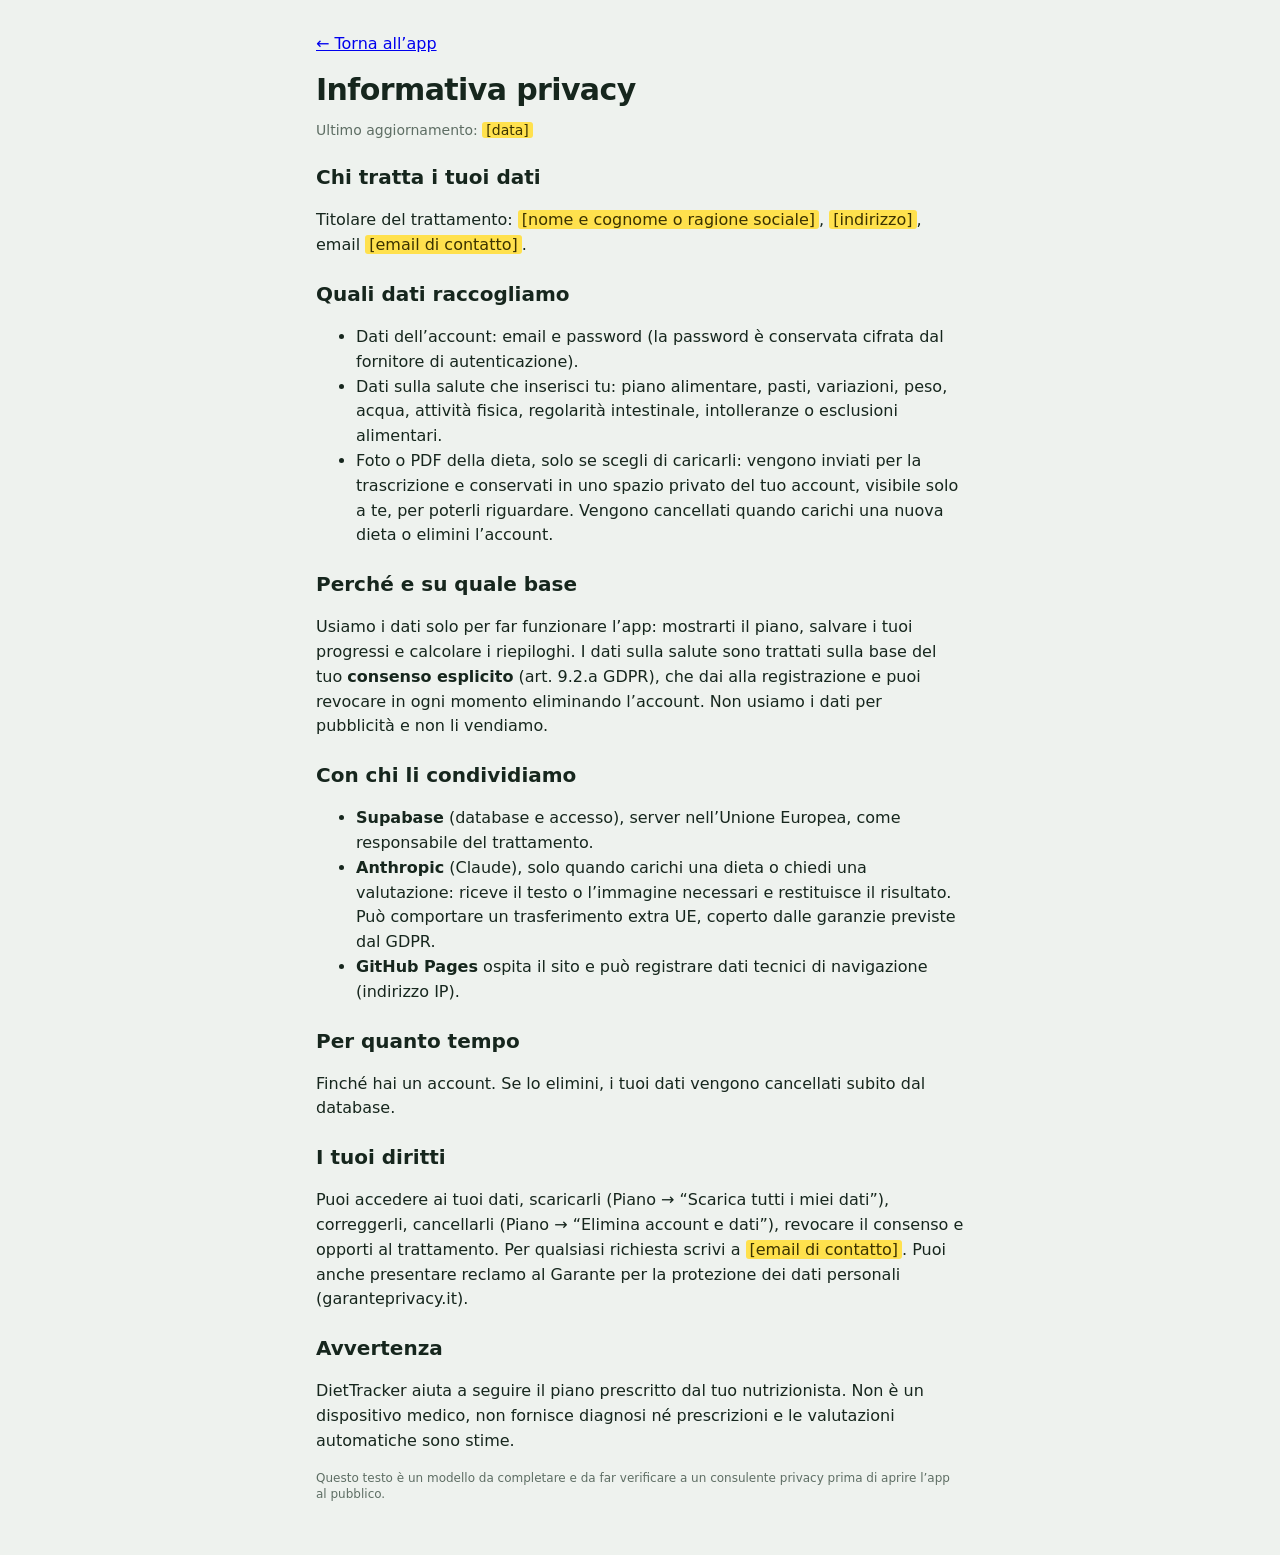
<file: privacy.html>
<!DOCTYPE html>
<html lang="it"><head><meta charset="utf-8"><meta name="viewport" content="width=device-width, initial-scale=1">
<title>Informativa privacy · DietTracker</title><link rel="stylesheet" href="style.css">
<style>main{max-width:680px}h2{margin:22px 0 6px}p,li{line-height:1.55}.todo{background:var(--hl);color:var(--hl-ink);padding:0 4px;border-radius:3px}</style></head>
<body class="nonav"><main>
<p><a href="./">← Torna all’app</a></p>
<h1>Informativa privacy</h1>
<p class="sub">Ultimo aggiornamento: <span class="todo">[data]</span></p>

<h2>Chi tratta i tuoi dati</h2>
<p>Titolare del trattamento: <span class="todo">[nome e cognome o ragione sociale]</span>, <span class="todo">[indirizzo]</span>, email <span class="todo">[email di contatto]</span>.</p>

<h2>Quali dati raccogliamo</h2>
<ul>
<li>Dati dell’account: email e password (la password è conservata cifrata dal fornitore di autenticazione).</li>
<li>Dati sulla salute che inserisci tu: piano alimentare, pasti, variazioni, peso, acqua, attività fisica, regolarità intestinale, intolleranze o esclusioni alimentari.</li>
<li>Foto o PDF della dieta, solo se scegli di caricarli: vengono inviati per la trascrizione e conservati in uno spazio privato del tuo account, visibile solo a te, per poterli riguardare. Vengono cancellati quando carichi una nuova dieta o elimini l’account.</li>
</ul>

<h2>Perché e su quale base</h2>
<p>Usiamo i dati solo per far funzionare l’app: mostrarti il piano, salvare i tuoi progressi e calcolare i riepiloghi. I dati sulla salute sono trattati sulla base del tuo <b>consenso esplicito</b> (art. 9.2.a GDPR), che dai alla registrazione e puoi revocare in ogni momento eliminando l’account. Non usiamo i dati per pubblicità e non li vendiamo.</p>

<h2>Con chi li condividiamo</h2>
<ul>
<li><b>Supabase</b> (database e accesso), server nell’Unione Europea, come responsabile del trattamento.</li>
<li><b>Anthropic</b> (Claude), solo quando carichi una dieta o chiedi una valutazione: riceve il testo o l’immagine necessari e restituisce il risultato. Può comportare un trasferimento extra UE, coperto dalle garanzie previste dal GDPR.</li>
<li><b>GitHub Pages</b> ospita il sito e può registrare dati tecnici di navigazione (indirizzo IP).</li>
</ul>

<h2>Per quanto tempo</h2>
<p>Finché hai un account. Se lo elimini, i tuoi dati vengono cancellati subito dal database.</p>

<h2>I tuoi diritti</h2>
<p>Puoi accedere ai tuoi dati, scaricarli (Piano → “Scarica tutti i miei dati”), correggerli, cancellarli (Piano → “Elimina account e dati”), revocare il consenso e opporti al trattamento. Per qualsiasi richiesta scrivi a <span class="todo">[email di contatto]</span>. Puoi anche presentare reclamo al Garante per la protezione dei dati personali (garanteprivacy.it).</p>

<h2>Avvertenza</h2>
<p>DietTracker aiuta a seguire il piano prescritto dal tuo nutrizionista. Non è un dispositivo medico, non fornisce diagnosi né prescrizioni e le valutazioni automatiche sono stime.</p>
<p class="disc">Questo testo è un modello da completare e da far verificare a un consulente privacy prima di aprire l’app al pubblico.</p>
</main></body></html>
</file>
<file: style.css>
:root{
  --bg:#EEF2EE; --card:#FFFFFF; --ink:#16261D; --muted:#5E6E64; --line:#D5DDD6;
  --green:#2E7D4F; --green-soft:#DCEFE2; --hl:#FFE14D; --hl-ink:#3B3200;
  --amber:#C77A12; --amber-soft:#FBEBCF; --red:#B8423A; --red-soft:#F6DEDB;
  --s100:#2E7D4F; --s85:#6FA83A; --s70:#D6A800; --s70t:#9A7A00; --s50:#E07B1F; --s0:#C9352B; --sp1:#2F6FB0; --sp2:#A0522D;
  --g1:#C77A12; --g2:#2F6FB0; --g3:#B8423A;
  box-sizing:border-box;
  padding-top:env(safe-area-inset-top,0px); padding-bottom:env(safe-area-inset-bottom,0px);
}
@media (prefers-color-scheme:dark){ :root:not([data-theme="light"]){
  --bg:#0F1712; --card:#18231C; --ink:#E6EEE8; --muted:#9AAAA0; --line:#2B3A31;
  --green:#5CC086; --green-soft:#1D3526; --hl:#E8C938; --hl-ink:#1E1900;
  --amber:#E6A23C; --amber-soft:#3A2C12; --red:#E57A70; --red-soft:#3A1E1B;
  --s100:#5CC086; --s85:#9BCB5E; --s70:#E8C938; --s70t:#E8C938; --s50:#EE9443; --s0:#E5645A; --sp1:#5A8FE0; --sp2:#C07640; --g1:#C47F24; --g2:#5A8FE0; --g3:#D9605A; } }
:root[data-theme="dark"]{
  --bg:#0F1712; --card:#18231C; --ink:#E6EEE8; --muted:#9AAAA0; --line:#2B3A31;
  --green:#5CC086; --green-soft:#1D3526; --hl:#E8C938; --hl-ink:#1E1900;
  --amber:#E6A23C; --amber-soft:#3A2C12; --red:#E57A70; --red-soft:#3A1E1B;
  --s100:#5CC086; --s85:#9BCB5E; --s70:#E8C938; --s70t:#E8C938; --s50:#EE9443; --s0:#E5645A; --sp1:#5A8FE0; --sp2:#C07640; --g1:#C47F24; --g2:#5A8FE0; --g3:#D9605A; }
*,*::before,*::after{box-sizing:inherit}
html{height:100%;scroll-padding-top:env(safe-area-inset-top,0px)}
body{margin:0;background:var(--bg);color:var(--ink);font-family:"Bricolage Grotesque",system-ui,-apple-system,sans-serif;font-size:16px;line-height:1.45;-webkit-font-smoothing:antialiased}
main{max-width:560px;margin:0 auto;padding:16px 16px 110px}
button{font:inherit;color:inherit;cursor:pointer}
button:focus-visible,input:focus-visible{outline:3px solid var(--green);outline-offset:2px}
h1{font-size:30px;font-weight:800;letter-spacing:-.02em;margin:4px 0 2px;line-height:1.1}
h2{font-size:20px;font-weight:800;margin:0}
.sub{color:var(--muted);font-size:14px}
.hl{background:var(--hl);color:var(--hl-ink);padding:0 5px;border-radius:3px;font-weight:600}

/* day strip */
.days{display:flex;gap:6px;margin:8px 0 4px;overflow-x:auto}
.wknav{display:flex;align-items:center;justify-content:space-between;gap:8px;margin-top:14px}
.wknav button.arr{width:40px;height:36px;border-radius:10px;border:1px solid var(--line);background:var(--card);font-size:18px;font-weight:600}
.wknav button.arr:disabled{opacity:.35;cursor:default}
.wknav .lbl{flex:1;text-align:center;font-size:14px;font-weight:600}
.wknav .lbl small{display:block;font-weight:400;color:var(--muted);font-size:12px}
.back{border:none;background:var(--hl);color:var(--hl-ink);border-radius:999px;padding:4px 12px;font-size:13px;font-weight:600;margin-top:6px}
.bar[data-open]{cursor:pointer}
.days button.future{opacity:.45}
.days button{flex:1;min-width:44px;border:1px solid var(--line);background:var(--card);border-radius:12px;padding:8px 0;font-weight:600;font-size:14px;display:flex;flex-direction:column;align-items:center;gap:2px}
.days button small{font-weight:400;color:var(--muted);font-size:11px}
.days button.on{background:var(--ink);color:var(--bg);border-color:var(--ink)}
.days button.on small{color:var(--bg);opacity:.7}

/* plate score */
.plate-wrap{display:flex;align-items:center;gap:18px;background:var(--card);border-radius:22px;padding:18px;margin:14px 0}
.plate{position:relative;width:118px;height:118px;flex:none}
.plate svg{width:100%;height:100%;transform:rotate(-90deg)}
.plate .num{position:absolute;inset:0;display:flex;flex-direction:column;align-items:center;justify-content:center}
.plate .num b{font-size:34px;font-weight:800;letter-spacing:-.03em;line-height:1}
.plate .num span{font-size:12px;color:var(--muted)}
.verdict{font-size:18px;font-weight:600;line-height:1.25}
.legend{display:flex;gap:10px;flex-wrap:wrap;margin-top:8px;font-size:13px;color:var(--muted)}
.dot{display:inline-block;width:9px;height:9px;border-radius:50%;margin-right:4px}

/* water */
.water{background:var(--card);border-radius:18px;padding:14px 16px;margin-bottom:12px}
.water .row{display:flex;justify-content:space-between;align-items:center}
.glasses{display:flex;gap:6px;margin-top:10px}
.glasses button{flex:1;height:34px;border-radius:6px 6px 10px 10px;border:2px solid var(--green);background:transparent}
.glasses button.full{background:var(--green)}
.bgbtns{display:grid;grid-template-columns:1fr 1fr;gap:8px;margin-top:10px}
.bgbtns button{border:1px solid var(--line);background:var(--bg);border-radius:12px;padding:10px 6px;font-weight:600;font-size:15px;display:flex;align-items:center;justify-content:center;gap:6px}
.bgbtns button i{width:10px;height:10px;border-radius:50%;flex:none}
.bgbtns button.on{border-width:2px}
.visit .d{width:9px;height:9px;border-radius:50%}
.visits{display:flex;flex-wrap:wrap;gap:6px;margin-top:10px}
.visit{display:inline-flex;align-items:center;gap:4px;border-radius:999px;padding:3px 4px 3px 10px;font-size:14px;font-variant-numeric:tabular-nums}
.visit{background:var(--bg);color:var(--ink);border:1px solid var(--line)}
.visit button{border:none;background:transparent;color:inherit;font-size:16px;padding:0 4px}
.bgnote{margin-top:8px;font-size:14px;font-weight:600}

/* meals */
.meal{background:var(--card);border-radius:18px;margin-bottom:12px;overflow:hidden}
.meal.next{box-shadow:0 0 0 2px var(--hl)}
.meal header{display:flex;justify-content:space-between;align-items:baseline;padding:14px 16px 6px}
.meal header .t{font-size:14px;color:var(--muted);font-variant-numeric:tabular-nums}
.meal .note{padding:0 16px 6px;font-size:13px;color:var(--muted)}
.item{border-top:1px solid var(--line);padding:10px 12px 10px 16px}
.item .top{display:flex;align-items:center;gap:10px}
.item .txt{flex:1;font-size:15px}
.item.ok .txt{color:var(--muted);text-decoration:line-through;text-decoration-color:var(--green)}
.tag{font-size:11px;font-weight:600;padding:1px 6px;border-radius:5px;background:var(--hl);color:var(--hl-ink);margin-right:6px;vertical-align:1px}
.acts{display:flex;gap:4px}
.acts button{width:36px;height:36px;border-radius:10px;border:1px solid var(--line);background:transparent;font-size:16px;display:grid;place-items:center}
.acts button.ok.on{background:var(--green);border-color:var(--green);color:#fff}
.acts button.var.on{background:var(--amber);border-color:var(--amber);color:#fff}
.varbox{margin-top:8px;display:none}
.evrow{display:flex;align-items:center;gap:8px;margin-top:6px;font-size:13px;color:var(--muted)}
.evrow .evb{border:1px solid var(--line);background:var(--card);border-radius:8px;padding:4px 10px;font-size:13px;font-weight:600;white-space:nowrap}
.ev{display:flex;gap:8px;align-items:flex-start;margin-top:6px;font-size:13px;line-height:1.35}
.ev b{flex:none;padding:1px 7px;border-radius:6px;color:#fff;font-size:12px}
.ev span{color:var(--muted)}
.mlbtn{border:none;background:none;padding:0;color:var(--amber);font-size:13px;font-weight:600;text-decoration:underline}
.mlbox{margin:4px 12px 10px 16px;padding:10px 12px;border-radius:12px;background:var(--amber-soft)}
.mlhead{display:flex;justify-content:space-between;align-items:center;margin-bottom:6px;color:var(--amber)}
.mlbox input{width:100%;border:1px solid var(--line);background:var(--card);color:var(--ink);border-radius:10px;padding:9px 11px;font:inherit;font-size:15px}
.item.mlgone .txt{color:var(--muted);text-decoration:line-through;font-size:14px}
.item.mlgone{padding-top:6px;padding-bottom:6px}
.mchips{display:flex;flex-wrap:wrap;gap:4px;margin-top:6px}
.mchips button{border:1px solid var(--line);background:var(--card);border-radius:999px;padding:3px 10px;font-size:12px;font-weight:600;color:var(--ink)}
.mchips button.on{color:#fff}
.item.var .varbox{display:block}
.varbox input,.field input{width:100%;border:1px solid var(--line);background:var(--bg);color:var(--ink);border-radius:10px;padding:9px 11px;font:inherit;font-size:15px}
.item.var .txt{color:var(--amber)}
.item.skip .txt{color:var(--muted);text-decoration:line-through}
.acts button.swap.on{background:var(--green);border-color:var(--green);color:#fff;opacity:.8}
.acts button.skip.on{background:var(--muted);border-color:var(--muted);color:var(--bg)}
.swapbox{margin-top:8px;display:none}
.item.act.skip .txt{color:var(--red);text-decoration:none}
.item.act .acts button.skip.on{background:var(--red);border-color:var(--red);color:#fff}
.item.swap .swapbox{display:block}
.swapbox select{width:100%;border:1px solid var(--line);background:var(--bg);color:var(--ink);border-radius:10px;padding:9px 11px;font:inherit;font-size:15px}
.item.swap .txt{color:var(--muted)}
.hint{font-size:12px;color:var(--muted);margin-top:4px}
.chip.sp{background:var(--green-soft);color:var(--green)}
.sprow{display:flex;gap:8px;margin-top:10px}
.sprow input{border:1px solid var(--line);background:var(--bg);color:var(--ink);border-radius:10px;padding:9px 11px;font:inherit;font-size:15px;min-width:0}
.sprow #spName{flex:1}.sprow #spMin{width:80px}

.extras{background:var(--card);border-radius:18px;padding:14px 16px;margin-bottom:12px}
.addrow{display:flex;gap:8px;margin-top:10px}
.addrow input{flex:1}
.btn{border:none;background:var(--ink);color:var(--bg);border-radius:10px;padding:9px 14px;font-weight:600}
.btn.ghost{background:transparent;color:var(--ink);border:1px solid var(--line)}
.chip{display:inline-flex;align-items:center;gap:6px;background:var(--red-soft);color:var(--red);border-radius:999px;padding:4px 6px 4px 12px;margin:8px 6px 0 0;font-size:14px}
.chip button{border:none;background:transparent;color:inherit;font-size:16px;padding:0 4px}

/* week */
.chart{background:var(--card);border-radius:18px;padding:14px 12px 10px}
.bars{display:flex;gap:6px}
.bar{flex:1;display:flex;flex-direction:column;align-items:center;gap:4px;min-width:0}
.bar b{font-size:12px;font-weight:600;height:16px;font-variant-numeric:tabular-nums}
.track{position:relative;width:100%;height:130px;display:flex;flex-direction:column;justify-content:flex-end;border-bottom:1px solid var(--line)}
.track .goal{position:absolute;left:-3px;right:-3px;top:0;border-top:1px dashed var(--muted);opacity:.5}
.track i{display:block;width:100%;border-radius:4px 4px 0 0}
.track i+i{border-bottom:2px solid var(--card)}
.track i.empty{height:3px;background:var(--line);border-radius:2px}
.bar span{font-size:12px;color:var(--muted)}
.bar small{font-size:11px;color:var(--muted);height:14px}
.scale{display:flex;flex-wrap:wrap;gap:4px 12px;margin-top:10px;font-size:12px;color:var(--muted)}
.scale i{display:inline-block;width:10px;height:10px;border-radius:3px;margin-right:4px;vertical-align:-1px}
.bars.dense{gap:2px}
.bars.dense .track{height:110px}
.bars.dense .track i{border-radius:2px 2px 0 0}
.bars.dense .bar span{font-size:10px;height:14px}
.seg{display:flex;background:var(--card);border-radius:12px;padding:3px;border:1px solid var(--line)}
.seg button{flex:1;border:none;background:transparent;padding:8px;border-radius:9px;font-weight:600;color:var(--muted)}
.seg button.on{background:var(--ink);color:var(--bg)}
.tiles{display:grid;grid-template-columns:1fr 1fr;gap:8px}
.tile{background:var(--card);border-radius:16px;padding:12px 14px;display:flex;flex-direction:column}
.tile span{font-size:13px;color:var(--muted)}
.tile b{font-size:26px;font-weight:800;letter-spacing:-.02em;line-height:1.15;font-variant-numeric:tabular-nums}
.tile b em{font-style:normal;font-size:14px;font-weight:600;color:var(--muted)}
.tile small{font-size:12px;color:var(--muted)}
h2.sec{margin:26px 4px 0}
.sd{margin:2px 4px 8px}
.hb{padding:6px 4px}
.hb-l{display:flex;justify-content:space-between;gap:8px;font-size:14px}
.hb-l b{font-weight:400;color:var(--muted);font-size:13px;white-space:nowrap}
.hb-t{height:8px;margin-top:4px;border-radius:4px;background:var(--bg)}
.hb-t i{display:block;height:100%;border-radius:4px;min-width:4px}
.det{margin-top:10px}
.det summary{cursor:pointer;font-size:14px;font-weight:600;color:var(--muted);padding:6px 4px}
.li[data-open]{cursor:pointer}
.pill{display:inline-flex;align-items:center;gap:6px;font-size:14px;font-weight:600;margin-top:4px}
.pill i{width:12px;height:12px;border-radius:50%}
.list{background:var(--card);border-radius:18px;margin-top:12px}
.list .li{display:flex;justify-content:space-between;gap:10px;padding:12px 16px;border-top:1px solid var(--line);font-size:15px}
.list .li:first-child{border-top:none}
.list .li .v{color:var(--muted);text-align:right}

/* shop */
.shop h3{font-size:15px;margin:18px 4px 8px;color:var(--muted);font-weight:600}
.sitem{display:flex;align-items:center;gap:12px;padding:12px 16px;border-top:1px solid var(--line)}
.sitem:first-child{border-top:none}
.sitem input{width:22px;height:22px;accent-color:var(--green);flex:none}
.sitem label{flex:1;display:flex;justify-content:space-between;gap:8px}
.sitem label .q{color:var(--muted);font-size:14px;text-align:right;white-space:nowrap}
.sitem.done label{color:var(--muted);text-decoration:line-through}

/* rules */
.rules{display:grid;grid-template-columns:1fr 1fr;gap:8px}
.rule{background:var(--card);border-radius:14px;padding:12px}
.rule b{display:block;font-size:14px}
.rule span{font-size:14px;color:var(--muted)}
.rule.no span{color:var(--red)}

nav{position:fixed;left:0;right:0;bottom:0;background:var(--card);border-top:1px solid var(--line);display:flex;justify-content:center;padding:6px 8px calc(6px + env(safe-area-inset-bottom,0px))}
nav .in{display:flex;max-width:560px;width:100%}
nav button{flex:1;border:none;background:transparent;padding:8px 0;font-size:13px;color:var(--muted);display:flex;flex-direction:column;align-items:center;gap:2px}
nav button .ic{font-size:20px;line-height:1}
nav button.on{color:var(--ink);font-weight:600}
.field{display:flex;gap:8px;align-items:center;margin-top:10px}
.sync{font-size:12px;color:var(--muted);text-align:center;margin-top:20px}
@media (prefers-reduced-motion:no-preference){ .plate circle.arc{transition:stroke-dasharray .5s ease} }

/* ---------- DietTracker: schermate account e piano ---------- */
.brand{display:flex;align-items:center;gap:10px;margin:24px 0 6px}
.brand .logo{width:42px;height:42px;border-radius:12px;background:var(--green);color:#fff;display:grid;place-items:center;font-size:22px}
.brand b{font-size:26px;font-weight:800;letter-spacing:-.02em}
.card{background:var(--card);border-radius:18px;padding:16px;margin-top:14px}
.card h2{margin-bottom:6px}
.form label{display:block;font-size:13px;color:var(--muted);margin:12px 0 4px}
.form input[type=email],.form input[type=password],.form input[type=text],.form input[type=number],.form input[type=time],.form select,.form textarea,.ed input,.ed select,.ed textarea{width:100%;border:1px solid var(--line);background:var(--bg);color:var(--ink);border-radius:10px;padding:9px 11px;font:inherit;font-size:15px}
.form textarea,.ed textarea{min-height:76px;resize:vertical;line-height:1.4}
.form .btn,.card .btn.full{width:100%;margin-top:14px;padding:12px}
.consent{display:flex;gap:10px;align-items:flex-start;font-size:14px;margin-top:12px;color:var(--ink)}
.consent input{width:20px;height:20px;flex:none;margin-top:2px;accent-color:var(--green)}
.linkbtn{border:none;background:none;color:var(--green);font-weight:600;padding:0;text-decoration:underline;font-size:14px}
.msg{margin-top:10px;font-size:14px;padding:10px 12px;border-radius:10px}
.msg.err{background:var(--red-soft);color:var(--red)}
.msg.ok{background:var(--green-soft);color:var(--green)}
.drop{border:2px dashed var(--line);border-radius:16px;padding:22px;text-align:center;margin-top:12px;background:var(--bg)}
.drop input{display:none}
.drop .btn{display:inline-block;margin-top:8px}
.files{font-size:14px;color:var(--muted);margin-top:8px}
.disc{font-size:12px;color:var(--muted);margin-top:16px;line-height:1.4}
.ed h3{font-size:16px;margin:0 0 8px}
.ed .row2{display:grid;grid-template-columns:1fr 118px auto;gap:6px;align-items:center;margin-top:6px}
.ed .row3{display:grid;grid-template-columns:1fr 1fr auto;gap:6px;align-items:center;margin-top:10px}
.ed .row3 input:first-child{grid-column:1/-1}
.ed .rrow{display:grid;grid-template-columns:1fr 1fr auto auto;gap:6px;align-items:center;margin-top:6px}
.ed .mini{border:1px solid var(--line);background:var(--card);border-radius:8px;width:32px;height:36px;font-size:14px;padding:0}
.ed .add{margin-top:10px;border:1px dashed var(--line);background:transparent;border-radius:10px;padding:8px 12px;font-weight:600;color:var(--green);width:100%}
.ed .mealta{margin-top:10px}
.ed .mealta label{font-size:14px;font-weight:600;display:flex;justify-content:space-between}
.ed .mealta label small{font-weight:400;color:var(--muted)}
.ed .grid2{display:grid;grid-template-columns:1fr 1fr;gap:8px}
.ed .grid2 label,.ed .lbl2{font-size:13px;color:var(--muted);display:block;margin:8px 0 4px}
.chipsel{display:flex;flex-wrap:wrap;gap:6px}
.chipsel button{border:1px solid var(--line);background:var(--card);border-radius:999px;padding:5px 11px;font-size:13px;font-weight:600}
.chipsel button.on{background:var(--ink);color:var(--bg);border-color:var(--ink)}
.sticky{position:sticky;bottom:72px;display:flex;gap:8px;margin-top:16px;padding:10px;background:var(--bg);border-radius:14px}
.sticky .btn{flex:1;padding:12px}
.nonav nav{display:none}
.nonav main{padding-bottom:40px}
.spin{display:inline-block;width:16px;height:16px;border:2px solid var(--line);border-top-color:var(--green);border-radius:50%;animation:sp 1s linear infinite;vertical-align:-3px;margin-right:6px}
@keyframes sp{to{transform:rotate(360deg)}}
.demo{background:var(--hl);color:var(--hl-ink);font-size:12px;text-align:center;padding:4px;border-radius:8px;margin-bottom:8px}

.dietbtn{display:flex;align-items:center;gap:12px;width:100%;text-align:left;background:var(--card);border:none;border-radius:16px;padding:12px 14px;margin:14px 0 4px;cursor:pointer;font:inherit;color:inherit}
.dietbtn .di{width:44px;height:44px;border-radius:12px;background:var(--green-soft);display:grid;place-items:center;font-size:22px;flex:none}
.dietbtn .dt{flex:1;display:flex;flex-direction:column}
.dietbtn .dt small{color:var(--muted);font-size:13px}
.dietbtn .da{color:var(--green);font-weight:600;font-size:14px}
.photo{position:fixed;inset:0;z-index:100;background:#000;display:flex;flex-direction:column}
.photo .pbar{display:flex;justify-content:space-between;align-items:center;padding:calc(10px + env(safe-area-inset-top,0px)) 14px 10px;color:#fff}
.photo .pbar button{border:none;background:rgba(255,255,255,.15);color:#fff;border-radius:999px;padding:8px 14px;font-weight:600}
.photo .sc{flex:1;min-height:0;overflow:auto;-webkit-overflow-scrolling:touch;padding:4px 8px calc(20px + env(safe-area-inset-bottom,0px))}
.photo img{display:block;width:100%;height:auto;border-radius:6px;margin:0 0 10px;background:#fff}
.photo .pbar span:first-child{font-weight:600;font-size:17px}
.photo.zoom img{width:220%;max-width:none}
.photo .pdflink{color:#fff;background:rgba(255,255,255,.15);border-radius:12px;padding:14px;text-align:center;font-weight:600;text-decoration:none}
</file>
